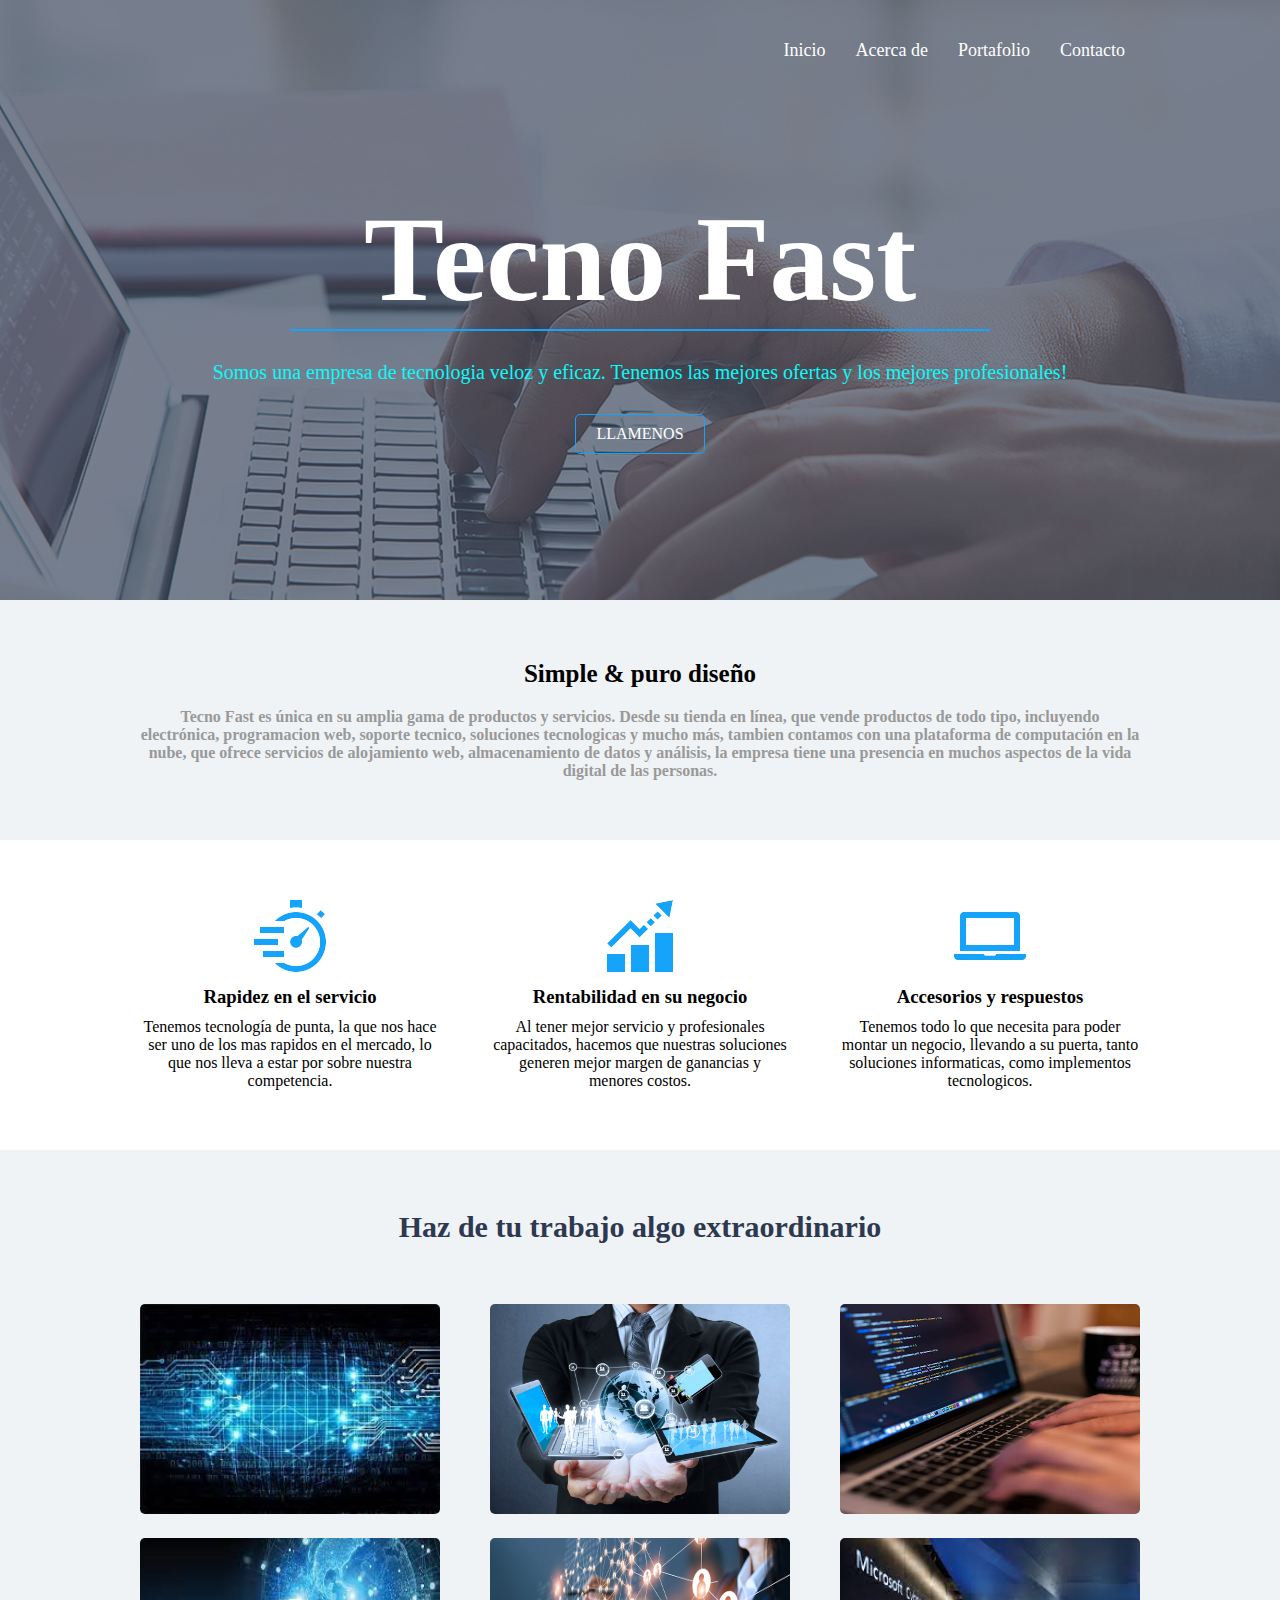
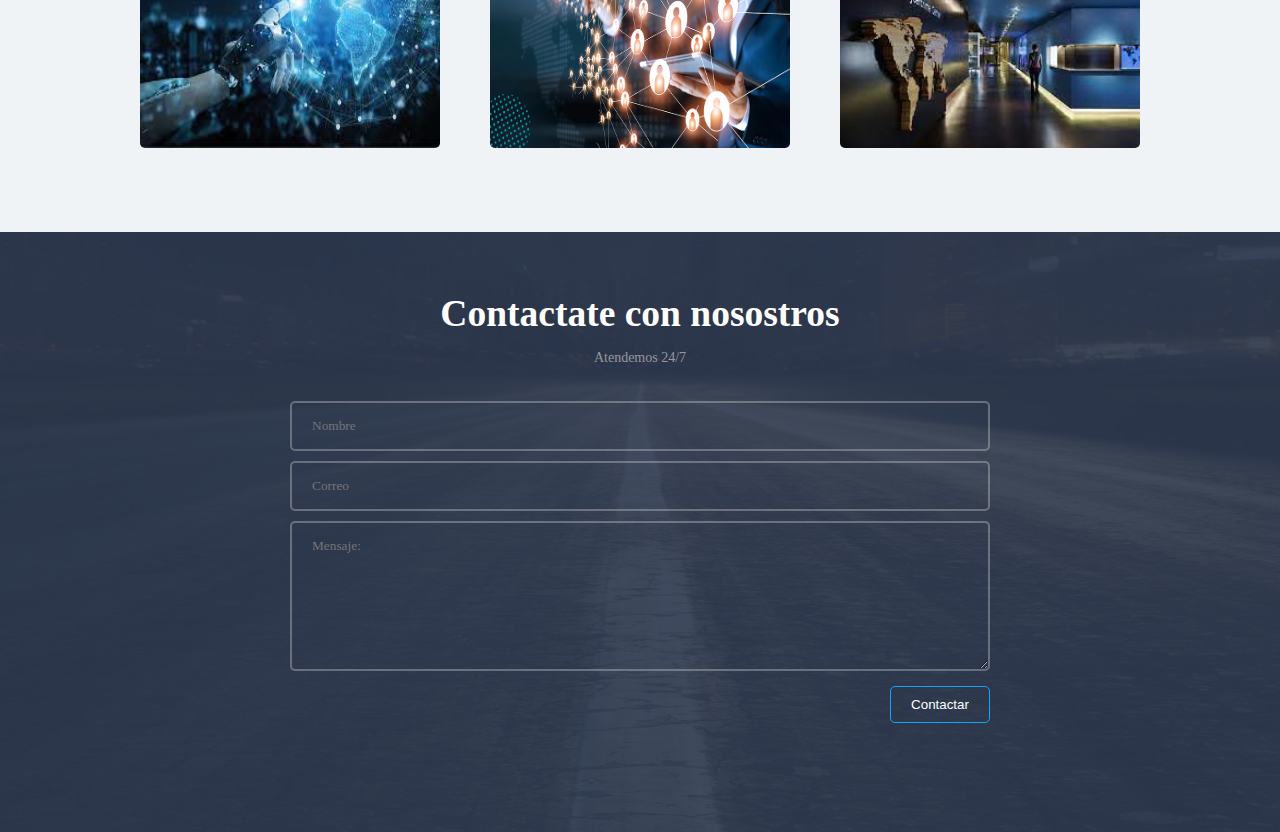
<file: Landing page evaluacion 2 - copia/index.html>
<!DOCTYPE html> 
<html lang="en">
<head>
    <meta charset="UTF-8">
    <meta name="viewport" content="width=device-width, initial-scale=1.0">
    <meta http-equiv="X-UA-Compatible" content="ie=edge">
    <title>Landing Page Luis Abarca</title>
    <link rel="stylesheet" href="css/estilos.css">
</head>
<body>
    <header>
        <div class="contenedor">
            <nav class="menu">
                
                    <a href="">Inicio</a>
                    <!--Acerca de va sin target blank para ver la diferencia--> 
                    <a href="Acerca.html" > Acerca de </a>
                    <a href="Portafolio.html" target="_blank">Portafolio</a>
                    <a href="contacto.html" target="_blank">Contacto</a>
            
            </nav>
            <div class="contenido-header">
               
                <h1 class="titulo-header">Tecno Fast</h1>
                <span class="linea-header"></span>
                <h1 class="texto-header">Somos una empresa de tecnologia veloz y eficaz. <span class="desaparecer">Tenemos las mejores ofertas y los mejores profesionales!</span></h1>
                <a href="index2.html" class="action-header">LLAMENOS</a>
            </div>
        </div>
    </header>
    <main>
           <section class="quienes">
           <div class="contenedor">
               <h3 class="quienes-titulo">Simple & puro diseño</h3>
               <p class="quienes-parrafo">Tecno Fast es única en su amplia gama de productos y servicios.
                 Desde su tienda en línea, que vende productos de todo tipo, incluyendo electrónica, programacion web, soporte tecnico, soluciones tecnologicas y mucho más, tambien contamos con una plataforma de computación en la nube, que ofrece servicios de alojamiento web, almacenamiento de datos y análisis, la empresa tiene una presencia en muchos aspectos de la vida digital de las personas.</p>
            </div> 
        </section>
        <section class="quehacemos">
            <div class="contenedor">
                <div class="contenido-cajas">
                    <div class="tarjeta">
                        <img src="img/icono1.png" alt="" class="imagen-tarjeta">
                        <div class="contenido-tarjeta">
                            <h3 class="titulo-tarjeta">Rapidez en el servicio</h3>
                            <p class="parrafo-tarjeta">Tenemos tecnología de punta, la que nos hace ser uno de los mas rapidos en el mercado, lo que nos lleva a estar por sobre nuestra competencia.</p>
                        </div>
                    </div>
                    <div class="tarjeta">
                            <img src="img/icono2.png" alt="" class="imagen-tarjeta">
                            <div class="contenido-tarjeta">
                                <h3 class="titulo-tarjeta">Rentabilidad en su negocio</h3>
                                <p class="parrafo-tarjeta">Al tener mejor servicio y profesionales capacitados, hacemos que nuestras soluciones generen mejor margen de ganancias y menores costos.</p>
                            </div>
                    </div>
                    <div class="tarjeta">
                            <img src="img/icono3.png" alt="" class="imagen-tarjeta">
                            <div class="contenido-tarjeta">
                                <h3 class="titulo-tarjeta">Accesorios y respuestos</h3>
                                <p class="parrafo-tarjeta">Tenemos todo lo que necesita para poder montar un negocio, llevando a su puerta, tanto soluciones informaticas, como implementos tecnologicos.</p>
                            </div>
                    </div>
                </div>
            </div>
        </section>
        <section class="portafolio">
            <div class="contenedor">
                <div class="portafolio-textos">
                    <h2>Haz de tu trabajo algo extraordinario</h2>                   
                </div>
                <section class="galeria">
                    <div class="fotos">
                        <img src="img/images.jpg" alt="">
                    </div>
                     <div class="fotos">
                        <img src="img/tecnologica.jpg" alt="">
                    </div>
                    <div class="fotos">
                        <img src="img/3.jpg" alt="">
                    </div>
                    <div class="fotos">
                        <img src="img/descarga.jpg" alt="">
                    </div>
                    <div class="fotos">
                        <img src="img/tecnologia.jpg" alt="">
                    </div>
                    <div class="fotos">
                        <img src="img/descarga (1).jpg" alt="">
                    </div>
                </section>
            </div>
        </section>
    </main>
    <footer>
        <section class="contacto">
            <div class="contenedor">
                <div class="footer-textos">
                    <h2>Contactate con nosostros</h2>
                    <p>Atendemos 24/7</p>
                </div>
                <form action="" class="formulario" method="POST">
                    <input type="text" placeholder="Nombre" id="nombre" name="nombre" required value="">
                    <input type="email" placeholder="Correo" id="correo" name="correo" required value="" class="email">
                    <textarea name="mensaje" id="mensaje" placeholder="Mensaje:"></textarea>
                   <div class="derecha">
                    <input class="boton derecha" type="submit" value="Contactar" name="submmit">
                    </div>
                </form>
            </div>
        </section>
    </footer>
</body>
</html>
</file>
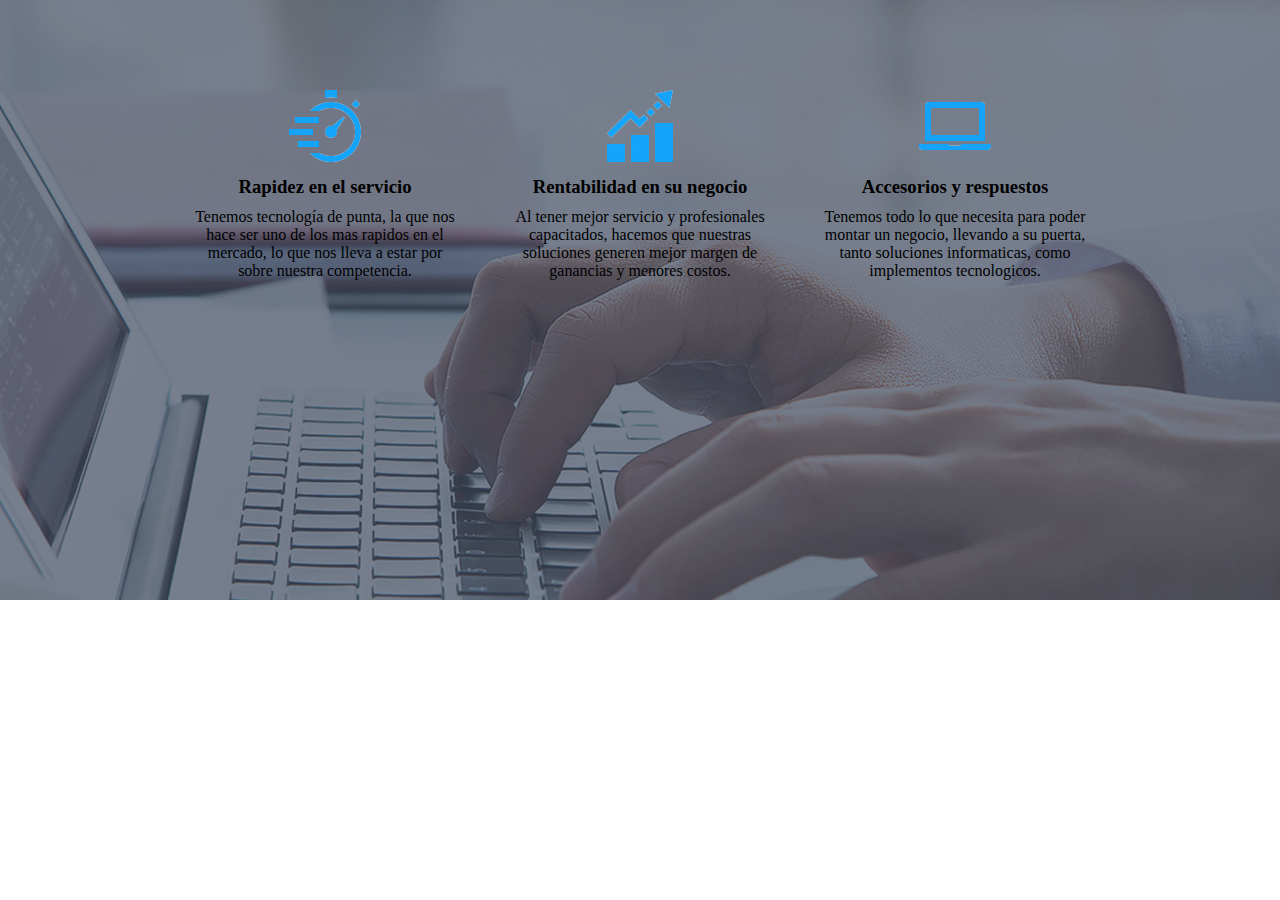
<file: Landing page evaluacion 2 - copia/Acerca.html>
<!DOCTYPE html> 
<html lang="en">
<head>
    <meta charset="UTF-8">
    <meta name="viewport" content="width=device-width, initial-scale=1.0">
    <meta http-equiv="X-UA-Compatible" content="ie=edge">
    <title>Landing Page Luis Abarca</title>
    <link rel="stylesheet" href="css/estilos.css">
</head>
<body>
    <header>
        <div class="contenedor">
            <nav class="menu">             
                    
            
            </nav>
			<main>
                <section class="quehacemos">
                    <div class="contenedor">
                        <div class="contenido-cajas">
                            <div class="tarjeta">
                                <img src="img/icono1.png" alt="" class="imagen-tarjeta">
                                <div class="contenido-tarjeta">
                                    <h3 class="titulo-tarjeta">Rapidez en el servicio</h3>
                                    <p class="parrafo-tarjeta">Tenemos tecnología de punta, la que nos hace ser uno de los mas rapidos en el mercado, lo que nos lleva a estar por sobre nuestra competencia.</p>
                                </div>
                            </div>
                            <div class="tarjeta">
                                    <img src="img/icono2.png" alt="" class="imagen-tarjeta">
                                    <div class="contenido-tarjeta">
                                        <h3 class="titulo-tarjeta">Rentabilidad en su negocio</h3>
                                        <p class="parrafo-tarjeta">Al tener mejor servicio y profesionales capacitados, hacemos que nuestras soluciones generen mejor margen de ganancias y menores costos.</p>
                                    </div>
                            </div>
                            <div class="tarjeta">
                                    <img src="img/icono3.png" alt="" class="imagen-tarjeta">
                                    <div class="contenido-tarjeta">
                                        <h3 class="titulo-tarjeta">Accesorios y respuestos</h3>
                                        <p class="parrafo-tarjeta">Tenemos todo lo que necesita para poder montar un negocio, llevando a su puerta, tanto soluciones informaticas, como implementos tecnologicos.</p>
                                    </div>
                            </div>
                        </div>
                    </div>
            </div>
        </section>
    </main>
</file>
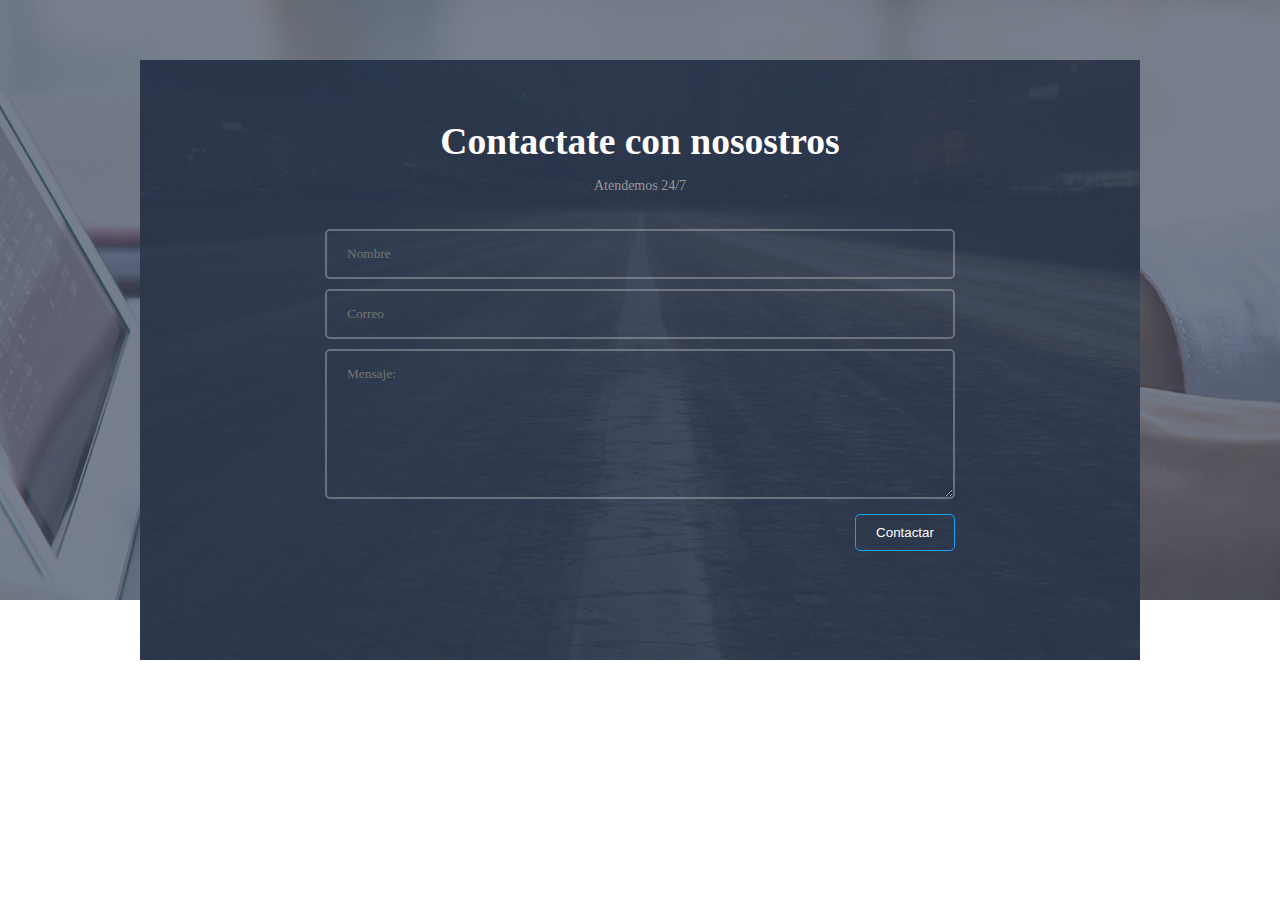
<file: Landing page evaluacion 2 - copia/contacto.html>
<!DOCTYPE html> 
<html lang="en">
<head>
    <meta charset="UTF-8">
    <meta name="viewport" content="width=device-width, initial-scale=1.0">
    <meta http-equiv="X-UA-Compatible" content="ie=edge">
    <title>Landing Page Luis Abarca</title>
    <link rel="stylesheet" href="css/estilos.css">
</head>
<body>
    <header>
        <div class="contenedor">
            <nav class="menu">                                  
            
            </nav>
			<main>
				<footer>
					<section class="contacto">
						<div class="contenedor">
							<div class="footer-textos">
								<h2>Contactate con nosostros</h2>
								<p>Atendemos 24/7</p>
							</div>
							<form action="" class="formulario" method="POST">
								<input type="text" placeholder="Nombre" id="nombre" name="nombre" required value="">
								<input type="email" placeholder="Correo" id="correo" name="correo" required value="" class="email">
								<textarea name="mensaje" id="mensaje" placeholder="Mensaje:"></textarea>
							   <div class="derecha">
								<input class="boton derecha" type="submit" value="Contactar" name="submmit">
								</div>
							</form>
						</div>
					</section>
				</footer>
    </main>
</file>
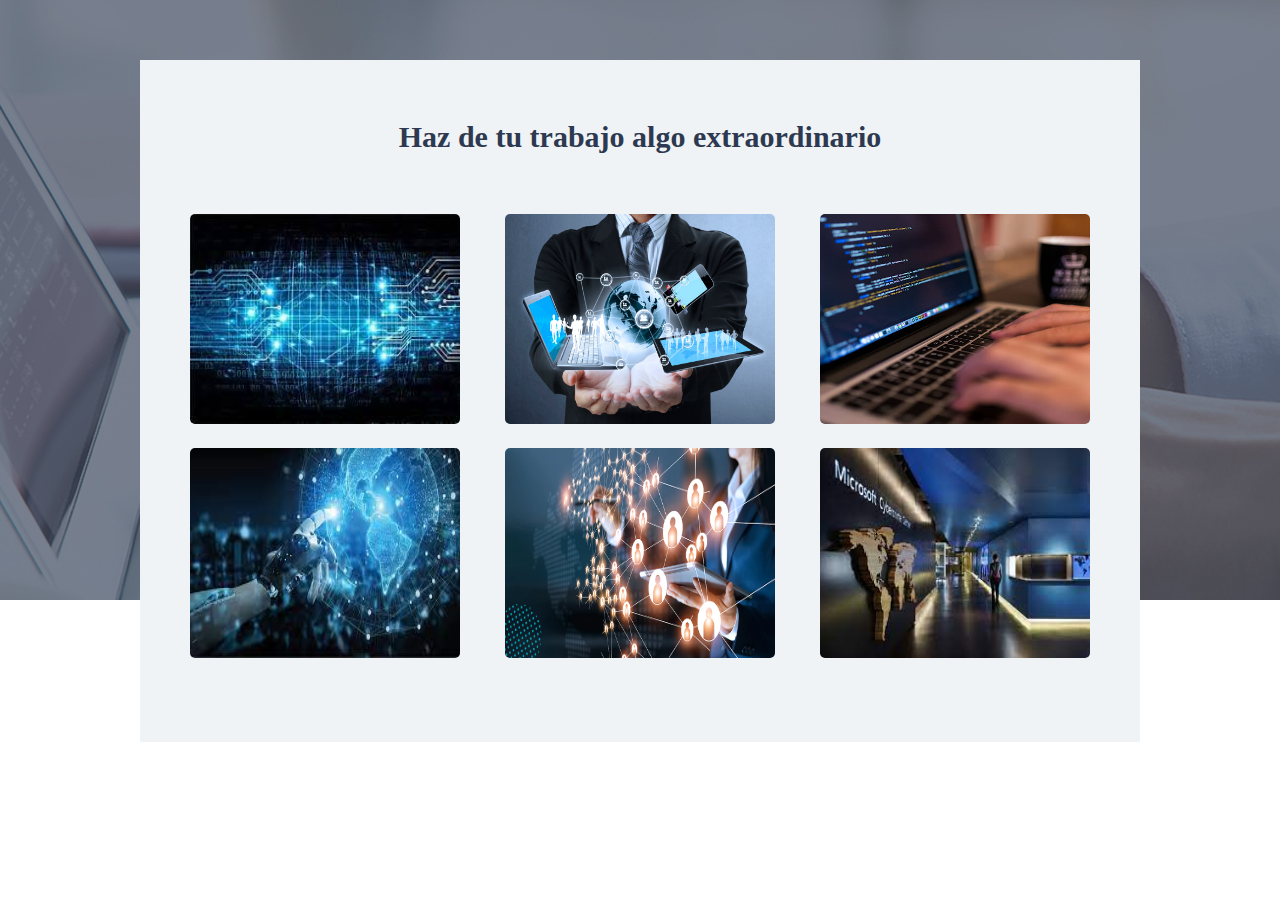
<file: Landing page evaluacion 2 - copia/Portafolio.html>
<!DOCTYPE html> 
<html lang="en">
<head>
    <meta charset="UTF-8">
    <meta name="viewport" content="width=device-width, initial-scale=1.0">
    <meta http-equiv="X-UA-Compatible" content="ie=edge">
    <title>Landing Page Luis Abarca</title>
    <link rel="stylesheet" href="css/estilos.css">
</head>
<body>
    <header>
        <div class="contenedor">
            <nav class="menu">             
                    
            
            </nav>
			<main>
        <section class="portafolio">
            <div class="contenedor">
                <div class="portafolio-textos">
                    <h2>Haz de tu trabajo algo extraordinario</h2>                   
                </div>
                <section class="galeria">
                    <div class="fotos">
                        <img src="img/images.jpg" alt="">
                    </div>
                     <div class="fotos">
                        <img src="img/tecnologica.jpg" alt="">
                    </div>
                    <div class="fotos">
                        <img src="img/3.jpg" alt="">
                    </div>
                    <div class="fotos">
                        <img src="img/descarga.jpg" alt="">
                    </div>
                    <div class="fotos">
                        <img src="img/tecnologia.jpg" alt="">
                    </div>
                    <div class="fotos">
                        <img src="img/descarga (1).jpg" alt="">
                    </div>
                </section>
            </div>
        </section>
    </main>
</file>
<file: Landing page evaluacion 2 - copia/css/estilos.css>
*{
    margin:0;
    padding:0;
    box-sizing: border-box;
}

body{
    background: #fff;
    font-family:'lato';
    font-size: 16px;
}

.contenedor{
    width: 90%;
    max-width: 1000px;
    overflow: hidden;
    margin: auto;
}

header{
    background-image: url('../img/portada.png');
    height:600px;
    background-repeat: no-repeat;
    background-position:center;
    background-attachment: cover;
}

/*
header{
    background-image: url('../img/portada.png');
    height:600px;
    background-repeat: no-repeat;
    background-position:center;
    background-attachment: cover;
}
*/
header .menu{
    margin:30px 0;
    display:flex;
    justify-content: flex-end;
    flex-wrap: wrap;
}
header .menu a:hover{
    text-decoration: underline;
}
header .menu a{
    font-size:18px;
    font-family: 'lato';
    font-weight: 300;
    display: inline-block;
    padding:10px 0;
    margin:0 15px;
    color:#fff;
    text-decoration: none;
}
header .contenido-header{
    margin:120px 0;
    display: flex;
    flex-direction: column;
    flex-wrap: wrap;
    justify-content: center;
    align-content: center;
}
header .contenido-header .titulo-header{
    font-size: 120px;
    text-align: center;
    color: #fff;
    text-align: center;
}

header .contenido-header .linea-header{
    width: 700px;
    margin: auto;
    height:2px;
    background: #15a4fa;
    margin-bottom:30px;
    text-align: center;
}

header .contenido-header .texto-header{
    color:#09fafa;
    font-weight: 300;
    margin-bottom:30px;
    font-size:20px;
    text-align: center;
}

header .contenido-header .action-header{
    display: inline-block;
    margin: auto;
    color: #fff;   
    text-decoration: none;
    border:1px solid #15a4fa;
    padding: 10px 20px;
    border-radius: 5px;
}

header .contenido-header .action-header:hover{
    background: #15a4fa;
    color: #fff;
}

main .quienes{
    background: #f0f3f5;
    padding:60px 0;
}

main .quienes .quienes-titulo{
    color:#000;
    font-size: 25px;
    text-align: center;
    margin-bottom:20px;
}

main .quienes .quienes-parrafo{
    text-align: center;
    color:#999999;
    font-weight: 600;
}

main .quehacemos{
    margin:60px 0;  
}
main .contenido-cajas{
    display: flex;
    justify-content: space-between;
    flex-wrap: wrap;
}

main .quehacemos .contenido-cajas .tarjeta{
    width: 30%;
    text-align: center;
}

main .quehacemos .contenido-cajas .tarjeta .contenido-tarjeta .titulo-tarjeta{
    margin:10px 0;   
}

main .portafolio{
    background: #f0f3f5;
    padding: 60px 0;
}

main .portafolio .portafolio-textos{
    text-align: center;
    margin-bottom: 60px;
    color:#2d3950;
    font-size: 20px;
}

main .portafolio .portafolio-textos p{
    color: #909090;
    font-size: 15px;
    margin:20px 0 0 0;
}

main .portafolio .galeria{
    display: flex;
    justify-content: space-between;
    flex-wrap: wrap;
}

main .portafolio .galeria .fotos{
    width: 30%;
    margin-bottom:20px;
}

main .portafolio .galeria .fotos img{
    width: 100%;
    height:210px;
    border-radius: 5px;
}
main .portafolio .galeria .fotos img:hover{
    opacity:.6;
    cursor: pointer;
}

footer .contacto{
    height:600px;
    background-image: url(../img/footer.png);
    background-position:center;
    padding:60px 0;
}

footer .footer-textos{
    text-align: center;
    color: #fff;
    font-size:25px;
}

footer .footer-textos p{
    font-size: 14px;
    margin:15px 0 30px 0;
    color: #999999;

}
form{
    display: flex;
    flex-direction: column;
    margin: auto;
    width: 70%;
    
}
footer .contacto  input[type="text"], footer .contacto  input[type="email"],
footer .contacto  textarea{
    width: 100%;
    margin: 5px 0;
    padding: 15px 20px;
    background: none;
    border-radius: 5px;
    color:rgb(204, 204, 204);
    border: 2px solid rgba(204, 204, 204, 0.383);
    font-family: 'lato';
    font-weight: 300;
}

footer .contacto  textarea{
    height:150px;
    max-height: 150px;
    max-width: 100%;
    min-width: 100%;
    min-height: 150px;
}
.derecha{
   display: flex;
   justify-content: flex-end;
}
footer .contacto  input[type="submit"]{
    display:block;
    width: 100px;
    margin:10px 0;
    padding: 10px 15px;
    background: none;
    border:1px solid #15a4fa;
    border-radius: 5px;
    color:#fff;
    cursor: pointer;
    float:right;

}
footer .contacto  input[type="submit"]:hover{
    background: #15a4fa;
    color: #fff;
}

.footer{
    height:200px;
    background: #000;
}

@media screen and (max-width:760px){
    header .menu{
        justify-content: center;
    }
    header .contenido-header .texto-header{
       font-size:18px;
    }
    header .contenido-header .texto-header .desaparecer{
        display: none;
    }
}

@media screen and (max-width:630px){
    header .contenido-header .titulo-header{
        font-size:80px;
    }
    header .contenido-header .linea-header{
        width: 400px;
    }
    main .portafolio .galeria .fotos{
        width:49%;
    }
}

@media screen and (max-width: 500px){
    header .contenido-header .titulo-header{
        font-size:40px;
    }
    main .quehacemos .contenido-cajas .tarjeta{
       width: 48%;
    }
    main .contenido-cajas{
        justify-content: center
    }
    main .quehacemos .contenido-cajas .tarjeta{
        margin:20px 0;
    }
}

@media screen and (max-width: 350px){
    main .quehacemos .contenido-cajas .tarjeta{
        width: 98%;
    }
    header .contenido-header .texto-header{
        font-size:15px;
    }
}
</file>
